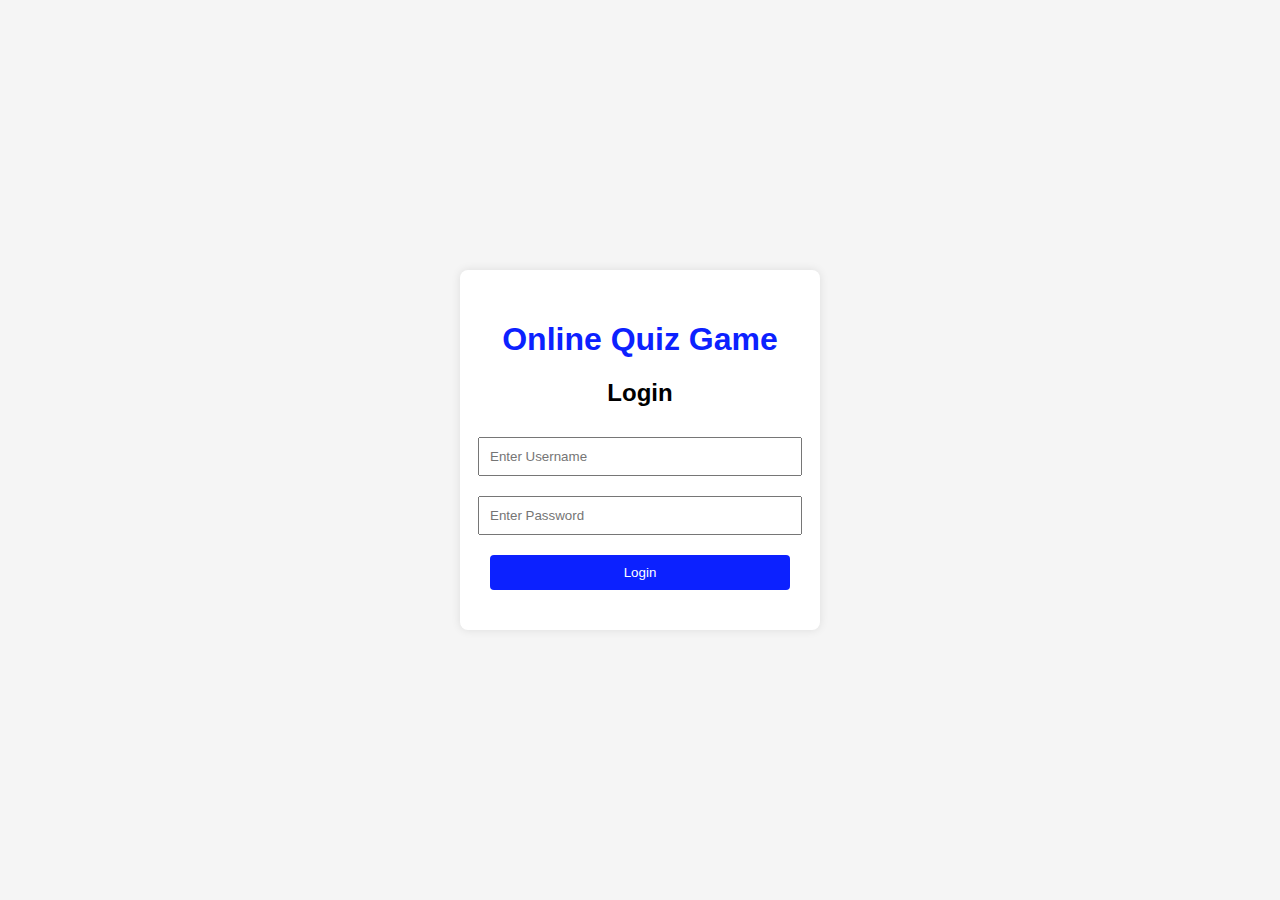
<file: index.html>
<!DOCTYPE html>
<html lang="en">
<head>
  <meta charset="UTF-8">
  <meta name="viewport" content="width=device-width, initial-scale=1.0">
  <title>Login - Quiz Platform</title>
  <link rel="stylesheet" href="style.css">
</head>
<body>
  <div class="login-container">
    <h1 style="color:#0c21ff">Online Quiz Game</h1>
    <h2>Login</h2>
    <input type="text" id="username" placeholder="Enter Username" required />
    <input type="password" id="password" placeholder="Enter Password" required />
    <button onclick="login()">Login</button>
    <div id="login-message"></div>
  </div>
  <script src="data.js"></script>
  <script src="script.js"></script>
</body>
</html>
</file>
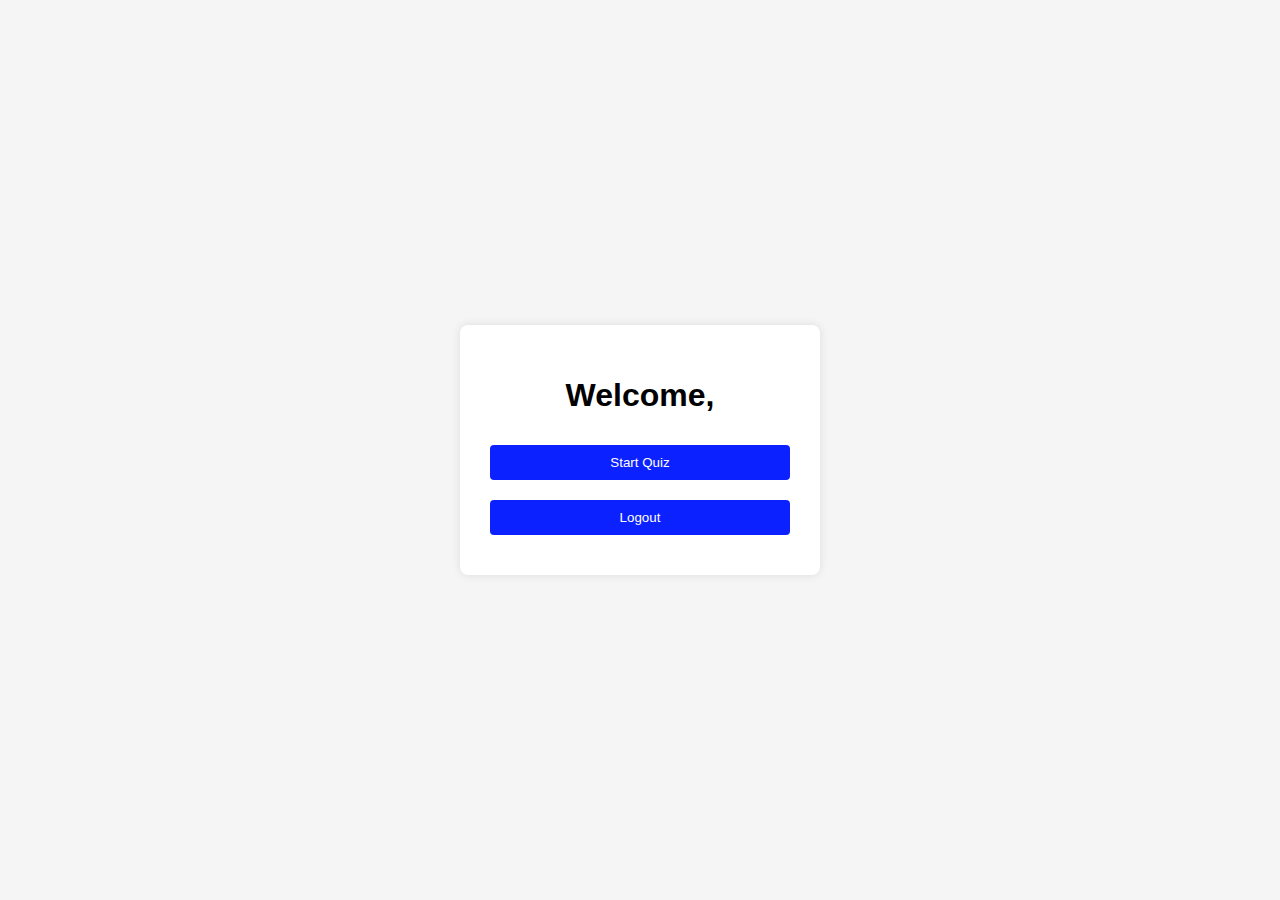
<file: dashboard.html>
<!DOCTYPE html>
<html lang="en">
<head>
  <meta charset="UTF-8">
  <meta name="viewport" content="width=device-width, initial-scale=1.0">
  <title>Dashboard</title>
  <link rel="stylesheet" href="style.css">
</head>
<body>
  <div class="dashboard">
    <h1>Welcome,<span id="user-name"></span></h1>
    <button onclick="startQuiz()">Start Quiz</button>
    <button onclick="logout()">Logout</button>
  </div>
  <script src="script.js"></script>
</body>
</html>
</file>
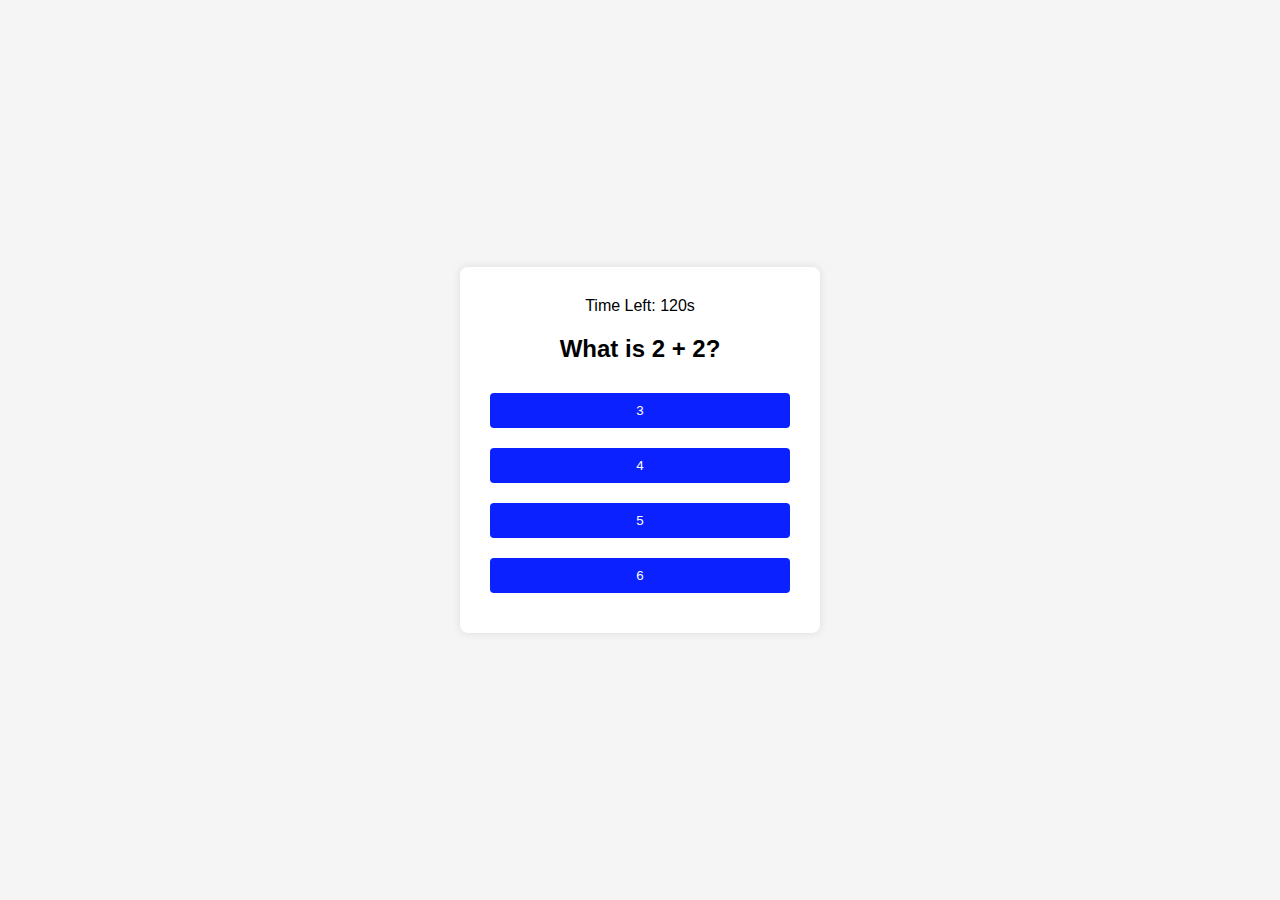
<file: quiz.html>
<!DOCTYPE html>
<html lang="en">
<head>
  <meta charset="UTF-8">
  <meta name="viewport" content="width=device-width, initial-scale=1.0">
  <title>Quiz</title>
  <link rel="stylesheet" href="style.css">
</head>
<body>
  <div class="quiz-container">
    <div id="timer">Time Left: <span id="time-left">30</span>s</div>
    <div id="question-container"></div>
    <!-- <button onclick="nextQuestion()">Next</button> -->
    <div id="score-container" style="display: none;">
      <h2>Your Score</h2>
      <p id="score-display"></p>
      <button onclick="goToDashboard()">Back to Dashboard</button>
    </div>
  </div>
   
  <script src="data.js"></script>
  <script src="script.js"></script>
</body>
</html>
</file>
<file: style.css>
body {
    font-family: Arial, sans-serif;
    background-color: #f5f5f5;
    display: flex;
    justify-content: center;
    align-items: center;
    height: 100vh;
    margin: 0;
  }
  
  .login-container, .dashboard, .quiz-container {
    background-color: white;
    padding: 30px;
    border-radius: 8px;
    box-shadow: 0 0 10px rgba(0, 0, 0, 0.1);
    text-align: center;
    width: 300px;
  }
  
  input {
    margin: 10px -20px;
    padding: 10px;
    width: 100%;
  }
  
  button {
    margin: 10px -10px;
    padding: 10px;
    width: 100%;
    background-color: #0c21ff;
    color: white;
    border: none;
    border-radius: 4px;
    cursor: pointer;
  }
  
  button:hover {
    background-color: #1597dd;
  }
</file>
